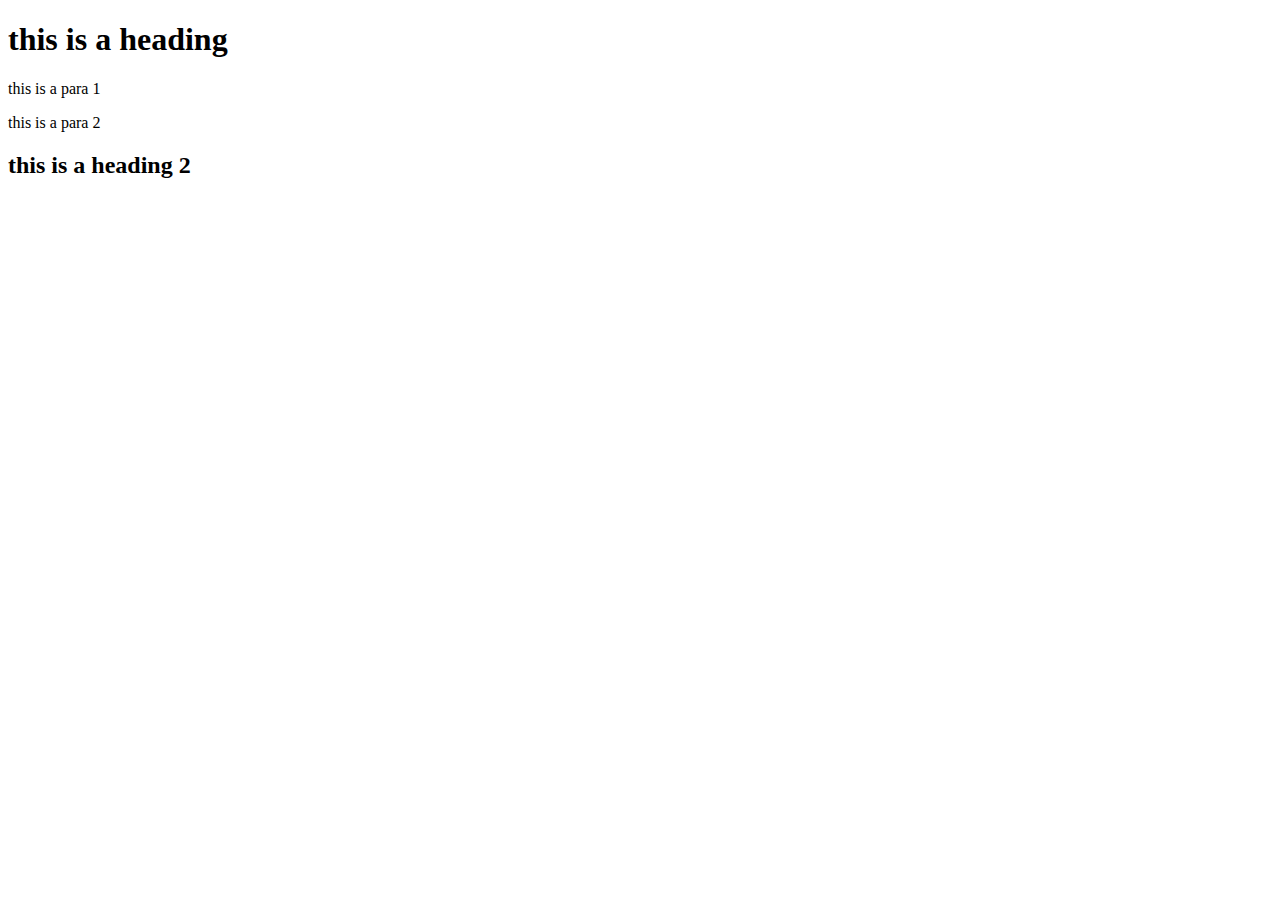
<file: day 13/class.html>
<!DOCTYPE html>
<html lang="en">
<head>
    <meta charset="UTF-8">
    <meta name="viewport" content="width=device-width, initial-scale=1.0">
    <title>Document</title>
</head>
<body>
    <h1 id="heading">this is a heading</h1>
    <p class="para">this is a para 1</p>
    <p class="para">this is a para 2</p>
    <h2>this is a heading 2</h2>
    <script src="specialfunction.js"></script>
</body>
</html>
</file>
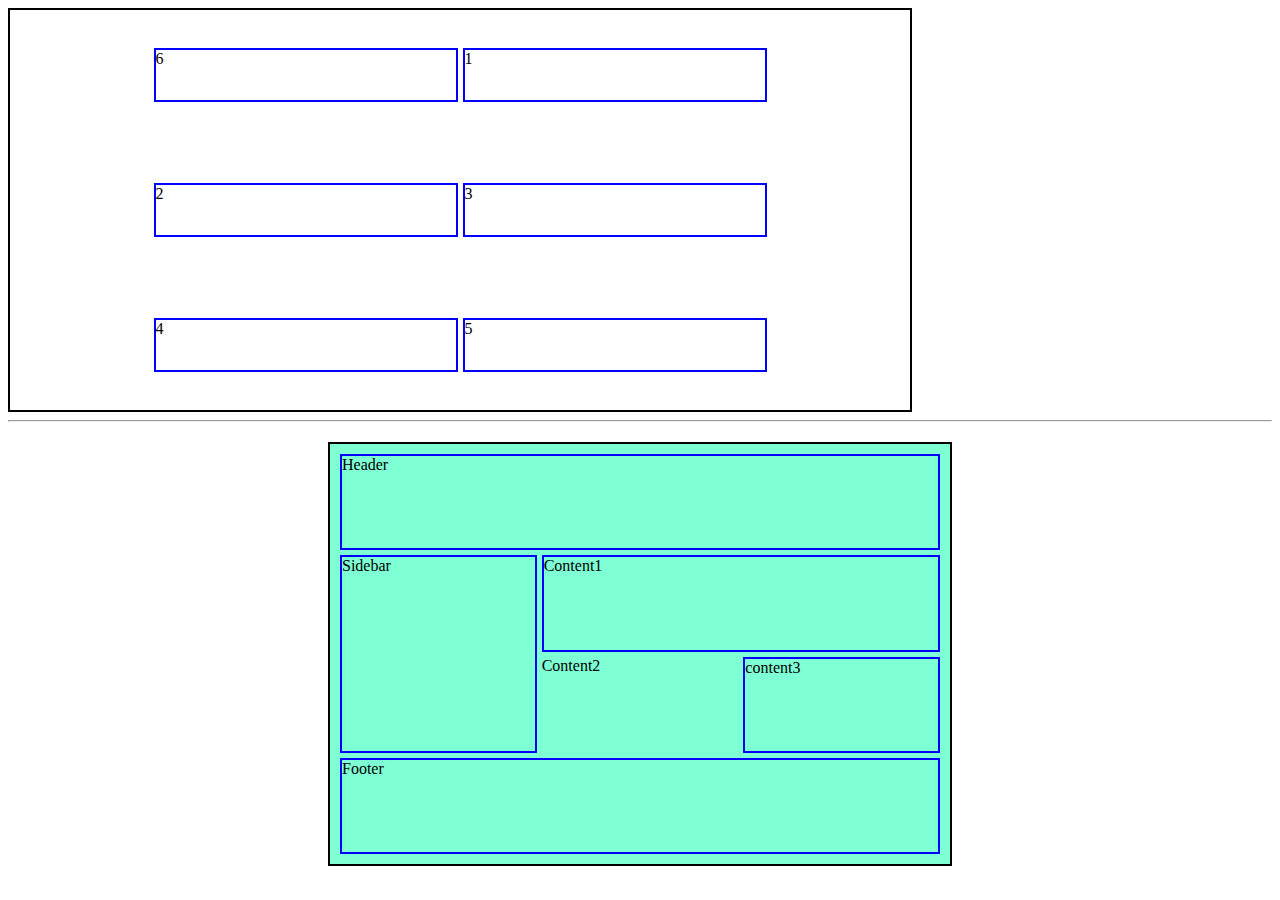
<file: day 5/design.html>
<!DOCTYPE html>
<html lang="en">
<head>
    <meta charset="UTF-8">
    <meta name="viewport" content="width=device-width, initial-scale=1.0">
    <title>Document</title>
    <link rel="stylesheet" href="design1.css">
</head>
<body>
    <div class="container">
         <div class="item">1</div>
          <div class="item">2</div>
           <div class="item">3</div>
            <div class="item">4</div>
            <div class="item">5</div>
            <div class="item">6</div>
    </div>
    <hr>
    <div class="grid-container">
        <div class="items header">Header</div>
         <div class="items sidebar">Sidebar</div>
          <div class="items content1">Content1</div>
           <div class="itemscontent2">Content2</div>
            <div class="items content3">content3</div>
             <div class="items footer">Footer</div>
    </div>
</body>
</html>
</file>
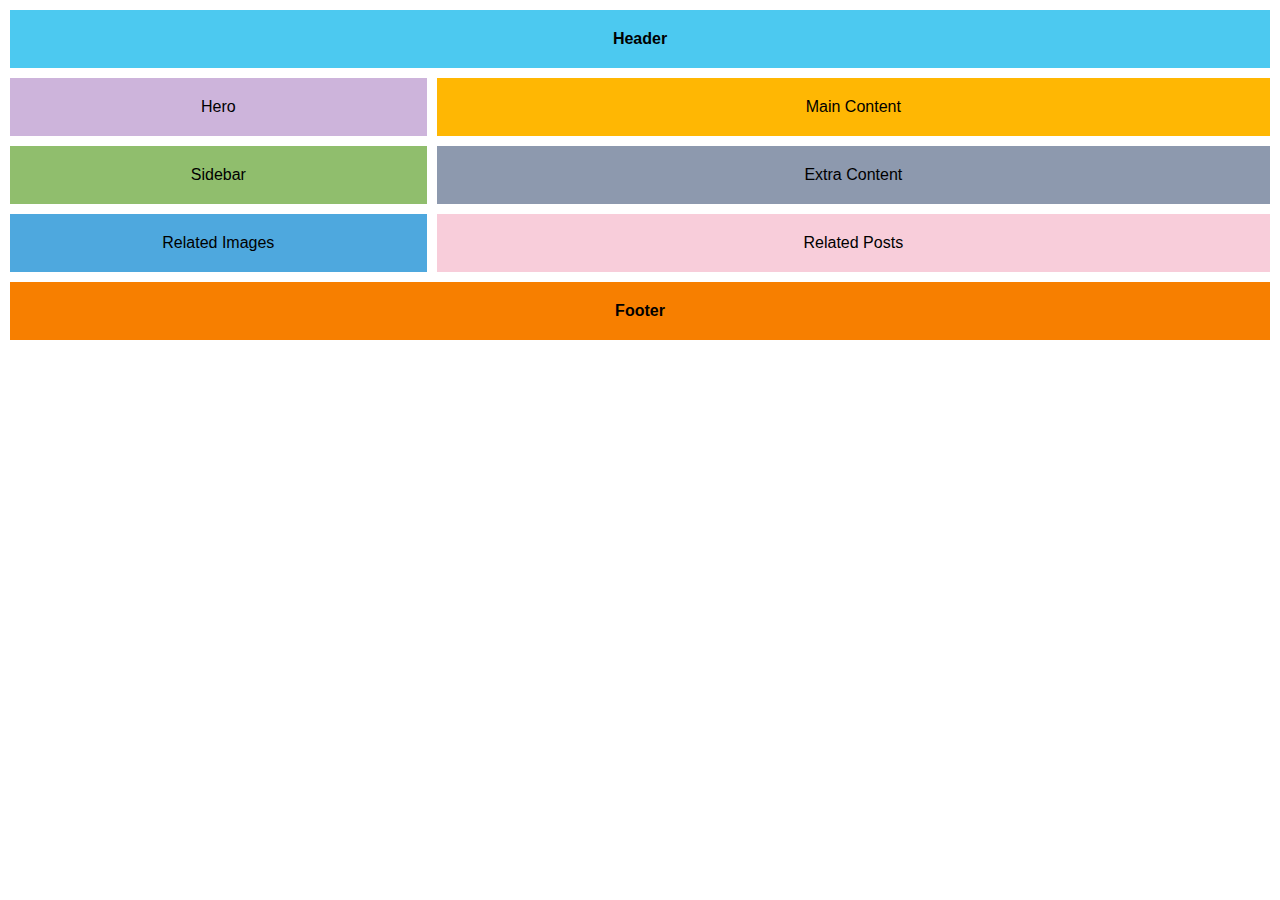
<file: day 5/Task 1.html>
<!DOCTYPE html>
<html lang="en">
<head>
  <meta charset="UTF-8">
  <meta name="viewport" content="width=device-width, initial-scale=1.0">
  <title>Grid Layout Example</title>
  <link rel="stylesheet" href="Task 1.css">
</head>
<body>
  <div class="container">
    <header class="header">Header</header>
    <div class="hero">Hero</div>
    <main class="main">Main Content</main>
    <aside class="sidebar">Sidebar</aside>
    <div class="extra">Extra Content</div>
    <div class="related-images">Related Images</div>
    <div class="related-posts">Related Posts</div>
    <footer class="footer">Footer</footer>
  </div>
</body>
</html>
</file>
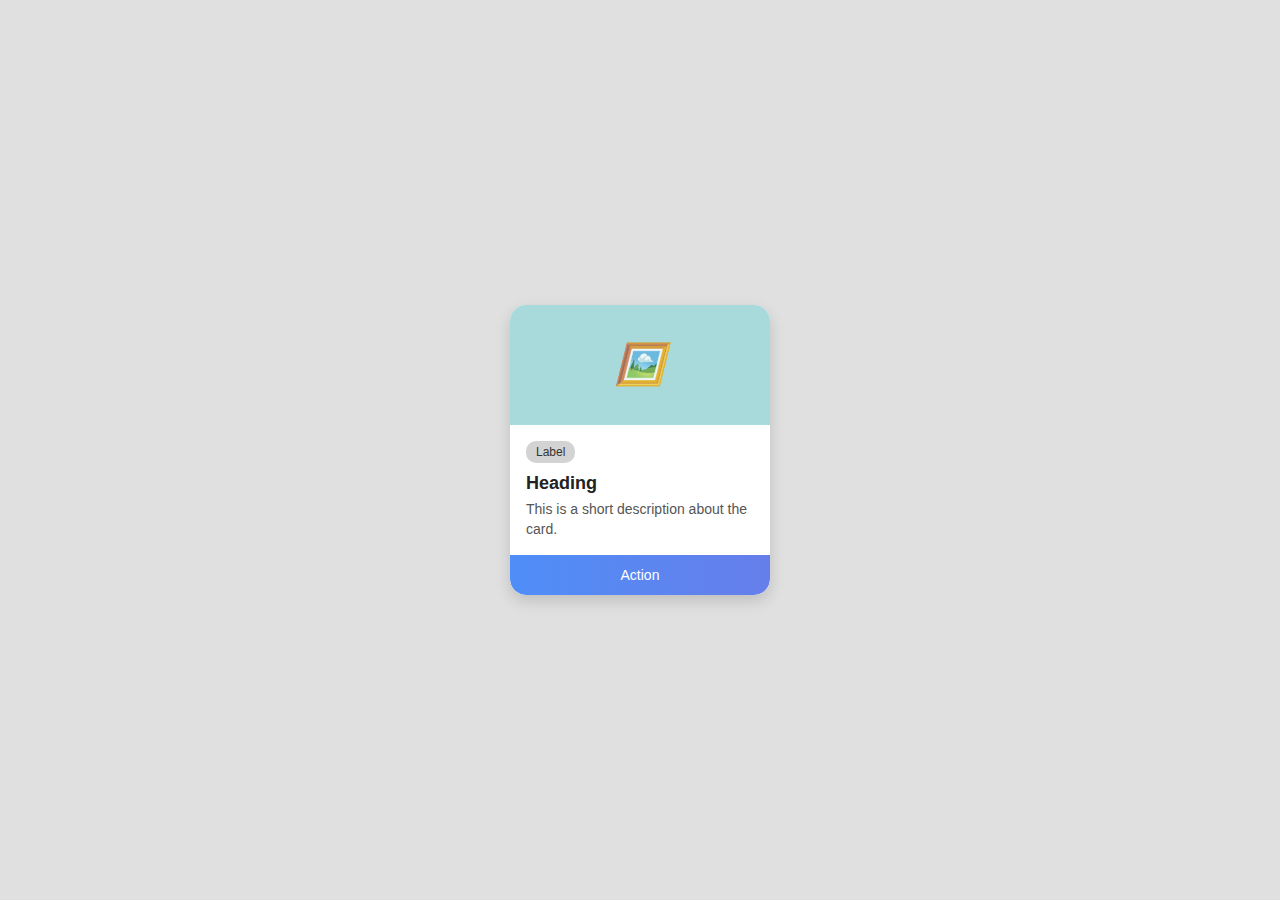
<file: day 5/Task 2.html>
<!DOCTYPE html>
<html lang="en">
<head>
  <meta charset="UTF-8">
  <meta name="viewport" content="width=device-width, initial-scale=1.0">
  <title>Animated Card</title>
  <link rel="stylesheet" href="Task 2.css">
</head>
<body>
  <div class="card">
    <div class="card-image">
      <i class="icon">🖼️</i>
    </div>
    <div class="card-content">
      <span class="label">Label</span>
      <h3 class="heading">Heading</h3>
      <p class="description">This is a short description about the card.</p>
    </div>
    <button class="action-btn">Action</button>
  </div>
</body>
</html>
</file>
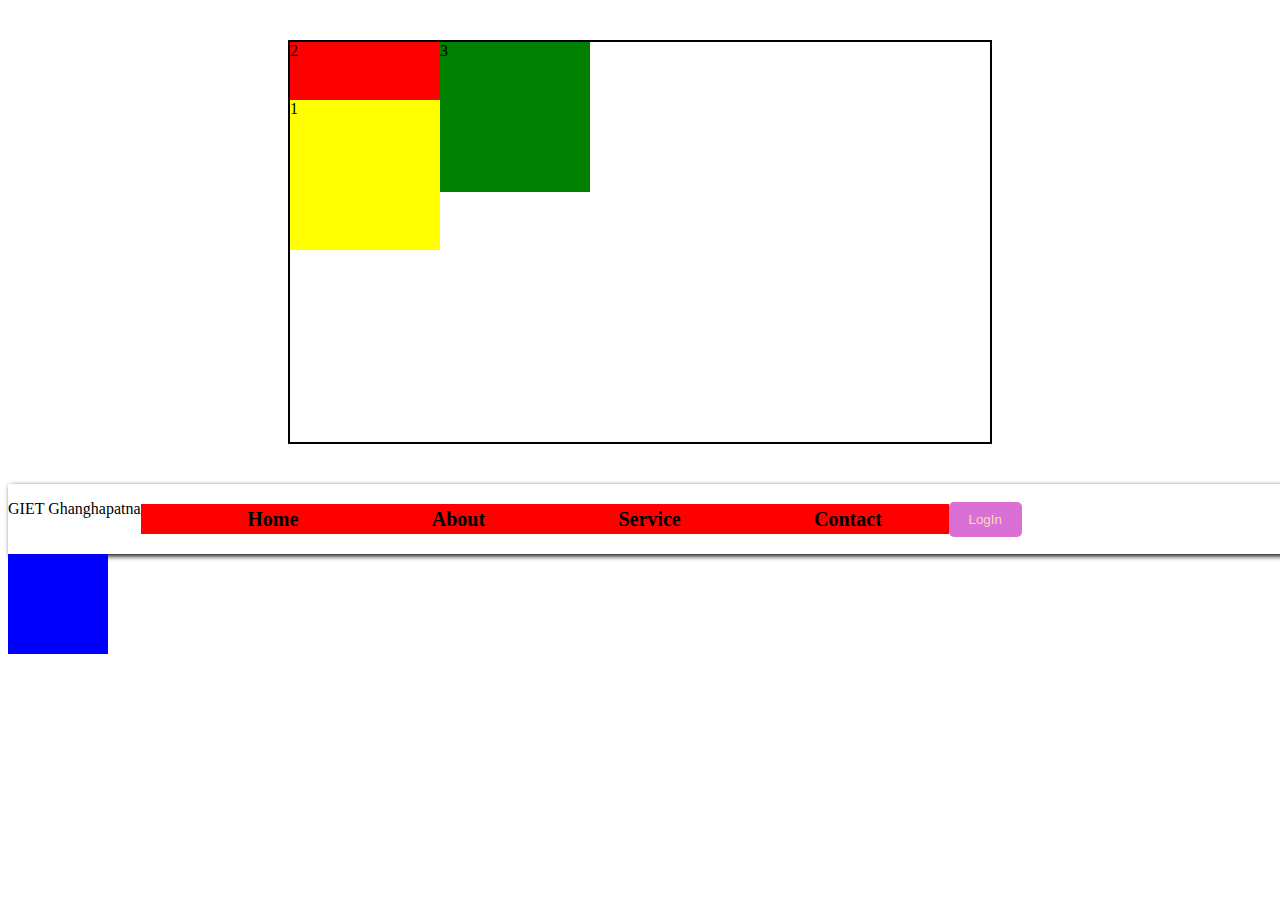
<file: Day 6/index6.html>
<!DOCTYPE html>
<html lang="en">
<head>
    <meta charset="UTF-8">
    <meta name="viewport" content="width=device-width, initial-scale=1.0">
    <title>Document</title>
    <link rel="stylesheet" href="style6.css">
</head>
<body>
    <div class="container">
    <div class="item item1">1</div>
    <div class="item item2">2</div>
    <div class="item item3">3</div>
    </div>
    <!-- <p>Lorem ipsum dolor sit amet consectetur, adipisicing elit. Delectus voluptatibus voluptates maiores illum odio molestiae sit inventore placeat quo fuga, cum, quam veritatis obcaecati id architecto laudantium asperiores numquam atque!
    Consequatur maxime quo illum nobis aperiam aut praesentium, nesciunt repellat impedit consequuntur necessitatibus qui reiciendis cumque quas nulla facilis dolore quidem possimus dolores repudiandae pariatur aspernatur exercitationem omnis. Earum, iusto.
    Iure debitis ipsum, natus perferendis eum labore porro explicabo fugit incidunt quod praesentium delectus repellat iste, accusamus suscipit rem nulla eaque quibusdam repudiandae dolorum voluptatum ullam soluta possimus. Corrupti, veritatis!
    Ad deserunt eius quos provident reprehenderit dicta fuga quisquam alias quae nobis, voluptate quia doloremque beatae iure corrupti aut pariatur neque. Eum possimus autem quisquam aspernatur voluptatibus repellat ut perspiciatis!
    Corporis unde similique minima quibusdam quia. Non, unde reiciendis natus officiis quis porro iste laboriosam itaque consectetur voluptates impedit facere? Ea odit fugiat cumque necessitatibus quaerat velit adipisci nihil nostrum!
    Labore similique dolorem velit inventore sint consequuntur nobis assumenda. Corporis ratione excepturi nisi modi odit consectetur, hic ipsa exercitationem ullam error esse. Exercitationem expedita repellendus sint repudiandae repellat, iusto aliquid.
    Unde blanditiis, ipsa molestias, maxime odit ex eos corporis quasi eligendi, esse iure quis id sed itaque. Unde saepe nihil nesciunt explicabo excepturi. Magni, exercitationem nulla? Possimus quibusdam totam numquam.
    Id eum laborum suscipit doloribus aspernatur? Et temporibus ab omnis odio alias ullam ea labore, delectus architecto eligendi pariatur voluptates exercitationem dignissimos id nemo cumque consequuntur facere illo minima eveniet.
    Facere earum veritatis ducimus officia obcaecati nam commodi vel laboriosam rerum velit alias amet provident, voluptates est reprehenderit aliquam, consectetur qui quod ipsam placeat quo. Incidunt fugit temporibus officiis modi?
    Non voluptates cumque odit quo quae neque labore. Consequatur itaque nesciunt ratione saepe ipsum sint consequuntur in at, provident fugiat soluta optio nisi tempore accusantium, doloribus ullam et rerum eaque!
    Magnam iste quod vero eaque odio, omnis reprehenderit totam odit recusandae, a voluptas quisquam sequi, voluptates quos. Tempora a rerum, enim amet quas quos ipsa rem vero illo consectetur quaerat.
    Praesentium saepe blanditiis, deleniti, doloribus veniam magni alias sit officiis, quae ex excepturi recusandae nesciunt accusamus mollitia at autem dignissimos impedit. Fuga tenetur dolorum eligendi quod magnam. Aliquid, beatae saepe.
    Explicabo ut porro tempora provident, labore aperiam praesentium sit dolore nesciunt fugiat nostrum maxime odit? Velit laborum a repellat dignissimos error maiores omnis perspiciatis eligendi! Sunt commodi inventore quam a?
    Ea omnis voluptatibus magnam vero dolorum quis sunt rerum minus neque. Voluptas ea fugit, aliquid voluptatum quia earum consequatur nam magni rerum magnam nesciunt, tempora commodi fuga? Voluptatem, dolores quia.
    Quod asperiores rem repudiandae ratione. Saepe reiciendis, doloribus exercitationem reprehenderit quod veniam repellat culpa, in maxime dolores tenetur? Enim aliquid asperiores repudiandae odio molestias, laudantium saepe quaerat harum laboriosam ratione?
    Numquam tempora consectetur quibusdam unde ab eius corrupti voluptas, soluta quis iste officiis vel eos exercitationem veritatis repellat! Labore quisquam iure, cum odit earum minus nostrum sunt expedita ab. Ab.
    Nihil, minima dolorem delectus mollitia aut accusamus. Eos saepe laborum voluptates architecto alias, dolores incidunt et quis atque quisquam maxime facere hic iusto voluptate aperiam, obcaecati eveniet eum optio tempore.
    Quae ut quisquam numquam aliquid commodi saepe doloremque minus omnis ex vel! Deserunt debitis commodi, facilis quae nobis odit, illum molestias fuga unde nam est similique, harum numquam voluptas eos.
    Ab <p class="paragraph">deserunt nemo nam maxime cum autem ullam corrupti assumenda magnam quas. Inventore nam veritatis ullam repellendus, aliquam molestiae tempore totam dolorum similique, et veniam impedit. Dolorem aperiam distinctio totam?
    Labore incidunt veniam, voluptatibus officia fugit non repudiandae quos fugiat commodi eveniet. Natus quisquam saepe laudantium dolorum accusamus doloremque aspernatur facilis quos eligendi perspiciatis consequatur ut, placeat, eveniet nesciunt sunt?
    A ex rerum maiores modi. Voluptas odio dolorum commodi quos necessitatibus, nisi, harum doloremque accusamus corporis ex sit consectetur incidunt explicabo quae aliquid fugiat! Reiciendis numquam ipsum dolorem nobis laborum.
    In dolor laboriosam, magni fugiat tenetur quasi repellat nam reprehenderit quaerat voluptas sunt, ab possimus! Consectetur consequatur a reiciendis explicabo quaerat. Eos dignissimos accusamus, magnam porro obcaecati consequatur et iusto.
    Est soluta accusantium reiciendis quaerat perferendis delectus dolorem labore commodi inventore voluptatem nisi dignissimos ex veniam excepturi consequuntur velit, dolores sapiente beatae deserunt. Facilis, dolorem a doloremque officia debitis architecto?
    Quae explicabo quia fuga unde deserunt quisquam optio consequatur totam? Error cumque, velit voluptatibus id corrupti sint nulla reprehenderit dicta fuga iusto, qui quia sit maiores vero numquam eius ratione!
    Eligendi laboriosam pariatur repellendus ducimus magni, accusamus sed vel. Amet dolor excepturi, delectus enim qui culpa quos repellendus possimus dolorem libero, quo quam aut earum quidem voluptas commodi fuga ipsam.
    Voluptas fugit voluptatibus ut beatae cum vitae quaerat, tempora quasi amet illum odio blanditiis quod atque, aut consequuntur magnam vel? Temporibus enim quis quaerat hic voluptatum molestias facere delectus quos.
    Quae, ex similique consequatur minus earum quo accusantium autem accusamus eligendi modi odit quibusdam. Labore cumque animi reiciendis nulla ex? Tenetur possimus consequuntur magnam reiciendis quisquam. Non quibusdam quisquam corrupti!
    Dolores quia nemo accusantium porro repellat placeat harum repudiandae nisi omnis aut maxime similique quaerat natus, soluta provident ea eius ipsum ducimus iste exercitationem recusandae ad! Porro accusamus ducimus quibusdam.
    Ex sapiente mollitia labore consequuntur quod rem sequi eius maxime, earum nam maiores enim magni omnis autem nobis ipsam esse tempora? Consequuntur ex, tempore assumenda corrupti iure laudantium labore modi?
    Vero vel ex, rem odit ipsum suscipit facere molestiae voluptates ipsam sunt odio aliquam aut neque! Architecto explicabo animi totam non nisi. Nulla laudantium dolores quae enim error obcaecati modi?
    Impedit</p> sunt explicabo. Eius nam quae quo nobis ratione. Vel ratione eum minima soluta laudantium animi corrupti, placeat non perspiciatis doloribus. Repellat exercitationem quasi, eligendi qui deleniti sapiente placeat mollitia.
    Cumque nihil possimus perferendis nam laborum commodi. Dignissimos, tempora asperiores nesciunt quis voluptate ab sit corrupti sapiente voluptatibus illo. Consectetur fugiat illum itaque eaque neque dolorum harum minus nobis magni?
    Tenetur voluptates quibusdam culpa sequi? Ea provident facilis neque mollitia distinctio quidem eveniet recusandae deleniti molestias! Accusamus voluptatem veritatis laboriosam, nulla aperiam non enim voluptate fugiat! Facilis quibusdam inventore tempora!
    Mollitia porro non, sunt sapiente alias, amet ad tempore eveniet quidem autem dignissimos maxime natus magni cupiditate dolore fuga voluptatum provident nemo expedita magnam. Aut sapiente quod optio itaque possimus.
    Veniam totam voluptatibus sequi modi facilis maxime nulla eos dolorem, nam dolore nesciunt reprehenderit sapiente omnis maiores quasi doloremque officia. Iusto odit sequi voluptas, fugiat dolorem ad dicta autem eius.
    Fugit placeat accusantium praesentium corporis assumenda pariatur, ut mollitia architecto aliquam libero, reprehenderit natus vitae quibusdam dicta iusto expedita! Doloribus quo aut illum reiciendis eos et error fugiat explicabo in.
    Repudiandae obcaecati consequatur consectetur eum recusandae, incidunt dolores voluptates sint quisquam fugit eligendi quis cupiditate illo porro iure magnam accusantium, itaque totam corporis adipisci? Totam ut labore voluptatibus corporis itaque?
    Numquam, quas fugiat rem inventore culpa reprehenderit nobis unde. Sunt nesciunt rerum asperiores aperiam illo perferendis officiis ipsam dolore esse ipsa unde inventore recusandae fugit architecto, voluptate voluptatibus nobis ratione?
    Architecto cupiditate quos maiores aliquam eaque nobis omnis at qui, animi porro vitae delectus accusamus. Mollitia, velit aspernatur quia animi, quas soluta est eos voluptates quae quis doloremque ipsa nesciunt.
    Enim omnis ducimus blanditiis rerum fuga eaque fugiat alias esse labore voluptatum, sunt perferendis dolorem iusto hic culpa aliquid neque doloribus atque veniam, nam a saepe necessitatibus exercitationem! Quam, in.
    Distinctio voluptate hic cupiditate unde error et adipisci odio necessitatibus reprehenderit doloribus perspiciatis optio ex debitis quisquam magnam, autem, earum accusamus? Commodi molestiae nisi consectetur inventore, nemo fugiat aliquid corrupti.
    Fugit necessitatibus obcaecati earum corrupti recusandae nostrum, ut at omnis quis in, magnam blanditiis cupiditate minus. Ipsam molestias recusandae explicabo placeat quae voluptas omnis asperiores, voluptates cupiditate animi pariatur dolor!
    Necessitatibus et consequatur id voluptate aspernatur praesentium labore quas. Quod inventore alias quasi perferendis fugit nesciunt facere! Totam, officia beatae quod voluptas ipsa sed perferendis alias voluptate aliquid assumenda fugit.
    Animi aliquid cum praesentium sapiente, quam mollitia! Officia atque doloribus, dicta debitis, at et cupiditate ullam in voluptatem deleniti ex consectetur tempore, tempora ad. Facere sed ducimus adipisci debitis ratione.
    Dolor, numquam. Molestias, suscipit debitis quam ex quae, dolor ipsum quibusdam similique doloribus culpa eveniet natus magni earum nobis quos, doloremque enim asperiores voluptatibus illum maxime dolore necessitatibus. Voluptas, saepe!
    Delectus aperiam suscipit corrupti velit error distinctio quam debitis tempora nisi necessitatibus, laborum labore, ipsam ad molestias laboriosam. Soluta corrupti eaque odit odio deserunt nihil nam nisi quod itaque pariatur.
    Magnam beatae adipisci minus, nihil earum dolores exercitationem aliquam incidunt excepturi distinctio! Quis harum vero aperiam, rerum ab corporis fugit similique natus excepturi exercitationem quas, alias inventore amet quo odio.
    Corporis explicabo id sequi officia eius, iure corrupti natus ex neque beatae maiores laboriosam voluptas maxime cum a saepe quas temporibus recusandae dolore atque quam? Temporibus vero suscipit voluptatem molestiae.
    Dolores vel quae qui tempora hic maiores ex ad deleniti nostrum unde reiciendis consequatur minima, repellendus placeat fuga quam dignissimos repellat. Inventore assumenda saepe cupiditate maxime dolore adipisci consequuntur ad.
    Error ullam ad eos, ut mollitia odio vitae temporibus. Voluptatum harum consequatur neque ut sapiente suscipit eum vero quis tempora odit, enim necessitatibus voluptate eos totam molestiae esse doloribus. Id? -->

<nav>
    <div class="nav-logo"> 
        <p>GIET <span>Ghanghapatna</span></p>
    </div>
        
        <ul>
            <li>Home</li>
             <li>About</li>
              <li>Service</li>
               <li>Contact</li>
        </ul>
        <div class="nav-btn">
            <button>LogIn</button>
        </div>
 
</nav>
<div class="move"></div>
</body>
</html>
</file>
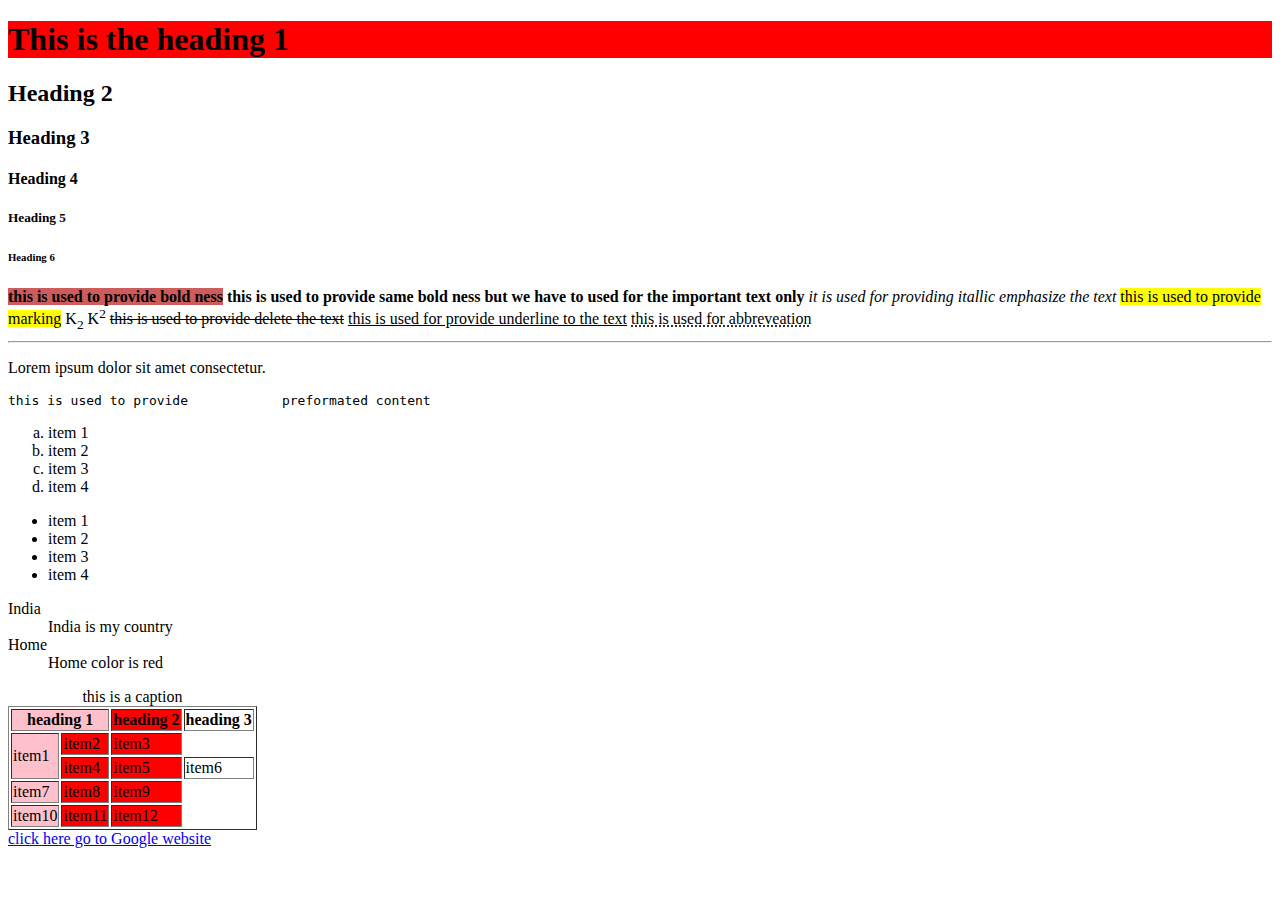
<file: day-1/insex.html>
<!-- All HTML code  -->
 <!DOCTYPE html>
<html lang="en">

<head>
    <meta charset="UTF-8">
    <meta name="viewport" content="width=device-width, initial-scale=1.0">
    <title>first class of html</title>
</head>

<body>
    <!-- this is headings -->
    <h1 style="background-color: red;">This is the heading 1</h1>
    <h2>Heading 2</h2>
    <h3>Heading 3</h3>
    <h4>Heading 4</h4>
    <h5>Heading 5</h5>
    <h6>Heading 6</h6>

    <!-- formating tags -->
    <!-- for bold -->
    <b style="background-color: indianred;">this is used to provide bold ness</b>
    <strong>this is used to provide same bold ness but we have to used for the important text only</strong>
    <i>it is used for providing itallic</i>
    <em>emphasize the text</em>
    <mark>this is used to provide marking</mark>
    K<sub>2</sub>
    K<sup>2</sup>
    <del>this is used to provide delete the text</del>
    <u>this is used for provide underline to the text</u>
    <abbr title="this is the error">this is used for abbreveation</abbr>

    <!-- extra tag -->
     <br>
     <hr>
     <p>Lorem ipsum dolor sit                amet consectetur.</p>
     <pre>this is used to provide            preformated content</pre>

     <!-- List -->
      <!-- types
        1.order list
        2.unorder list
        3.description list
      -->

      <ol type="a">
        <li>item 1</li>
        <li>item 2</li>
        <li>item 3</li>
        <li>item 4</li>
      </ol>
      <ul >
        <li>item 1</li>
        <li>item 2</li>
        <li>item 3</li>
        <li>item 4</li>
      </ul>

      <dl>
        <dt>India</dt>
        <dd>India is my country</dd>

        <dt>Home</dt>
        <dd>Home color is red</dd>
      </dl>
      <!-- Table -->
       <table border="1">
        <caption>this is a caption</caption>
        <colgroup>
            <col style="background-color: pink;">
            <col span="2" style="background-color: red;"> 
        </colgroup>
        <thead>
            <tr>
                <th colspan="2">heading 1</th>
                <th>heading 2</th>
                <th>heading 3</th>
            </tr>
        </thead>

        <tbody>
            <tr>
                <td rowspan="2">item1</td>
                <td>item2</td>
                <td>item3</td>
            </tr>
            <tr>
                <td>item4</td>
                <td>item5</td>
                <td>item6</td>
            </tr>
            <tr>
                <td>item7</td>
                <td>item8</td>
                <td>item9</td>
            </tr>
        </tbody>
        <tfoot>
            <tr>
                <td>item10</td>
                <td>item11</td>
                <td>item12</td>
            </tr>
        </tfoot>
       </table>

       <!-- anchor tag -->

       <a href="https://www.google.com" target="_blank">click here go to Google website</a>

</body>
</html>
</file>
<file: day 5/design1.css>
.container{
    width: 900px;
    height: 400px;
    border: 2px solid black;
    flex-direction: row;
    justify-content: center;
    display: flex;
    flex-direction: row;
    align-items: center;
    flex-wrap: wrap;
    gap: 5px;
    
}
.item{
    width: 300px;
    height: 50px;
    border: 2px solid blue;
    /* display: flex; */
}
.item:nth-child(1){
order: 7;
}
.item:nth-child(2){
order: 7;
}
.item:nth-child(3){
order: 7;
}
.item:nth-child(4){
order: 7;
}
.item:nth-child(5){
order: 7;
}


.grid-container{
    width: 600px;
    height: 400px;
    padding: 10px;
    border: 2px solid black;
    margin: 20px auto;
    display: grid;
    background-color: aquamarine;
    grid-template-columns: repeat(3,1fr);
    grid-template-rows: repeat(4,1fr);
    gap: 5px;
}
.items{
    border: 2px solid blue;
}
.header{
    grid-column-start: 1;
    grid-column-end: 4;
    /* justify-content: center;
    align-content: center;
    margin-left: 20px; */
}
.sidebar{
    grid-row-end: 4;
    grid-row-start: 2;
}
.content1{
    grid-column-start: 2;
    grid-column-end: 4;
}
.content2{
     grid-column-start: 2;
    grid-column-end: 3;
}
.content3{
     grid-column-start: 3;
    grid-column-end: 4;
}
.footer{
grid-column-start: 1;
    grid-column-end: 4;
}
</file>
<file: day 5/Task 1.css>
* {
  margin: 0;
  padding: 0;
  box-sizing: border-box;
}

body {
  font-family: Arial, sans-serif;
}

.container {
  display: grid;
  grid-template-areas:
    "header header"
    "hero main"
    "sidebar extra"
    "related-images related-posts"
    "footer footer";
  grid-template-columns: 1fr 2fr;
  gap: 10px;
  padding: 10px;
}

header {
  grid-area: header;
  background-color: #4cc9f0;
  padding: 20px;
  text-align: center;
  font-weight: bold;
}

.hero {
  grid-area: hero;
  background-color: #cdb4db;
  padding: 20px;
  text-align: center;
}

.main {
  grid-area: main;
  background-color: #ffb703;
  padding: 20px;
  text-align: center;
}

.sidebar {
  grid-area: sidebar;
  background-color: #90be6d;
  padding: 20px;
  text-align: center;
}

.extra {
  grid-area: extra;
  background-color: #8d99ae;
  padding: 20px;
  text-align: center;
}

.related-images {
  grid-area: related-images;
  background-color: #4ea8de;
  padding: 20px;
  text-align: center;
}

.related-posts {
  grid-area: related-posts;
  background-color: #f8cdda;
  padding: 20px;
  text-align: center;
}

footer {
  grid-area: footer;
  background-color: #f77f00;
  padding: 20px;
  text-align: center;
  font-weight: bold;
}

/* Responsive layout for smaller screens */
@media (max-width: 768px) {
  .container {
    grid-template-areas:
      "header"
      "hero"
      "main"
      "sidebar"
      "extra"
      "related-images"
      "related-posts"
      "footer";
    grid-template-columns: 1fr;
  }
}
</file>
<file: Day 6/style6.css>
.container{
    width: 700px;
    height: 400px;
   border: 2px solid black;
   margin: 40px auto;
}
.item{
    float: left;
}
.item1{
    width: 150px;
    height: 150px;
    background-color:  yellow;
    position: absolute;
    top: 100px;
}
.item2{
    width: 150px;
    height: 150px;
    background-color: red;
}
.item3{
    width: 150px;
    height: 150px;
    background-color: green;
}
.paragraph{
    position: sticky;
    top: 30px;
    left: 0px;
    color: rgb(224, 14, 175);
    background-color: brown;

}
nav{
    width: 100vw;
    height: 70px;
    box-shadow: 2px 2px 5px black;
    display: flex;
}
nav-logo{
    width: 30%;
    display: flex;
    align-items: center;
    justify-content: center;
    background-color: darkblue;
}
nav-logo p{
    color: blue
    fontsize: 25px;
}
nav-logo p span{
    color:orangered
}
ul{
    width: 60%;
    background-color: red;
    display: flex;
    justify-content: space-around;
    align-items: center;
    list-style: none;
    font-size: 20px;
    font-weight: 600;
    
}
ul li{

}
.nav-btn{
    display: flex;
    justify-content: center;
    align-items: center;
}
.nav-btn button{
    padding: 10px 20px;
    background-color: orchid;
    border: none;
    border-radius: 5px;
    color: wheat;


}
.nav-btn button:hover{
    background-color: blue;
    cursor: pointer;
}
.move{
    width: 100px;
    height: 100px;
    background-color: blue;
    transition-property: all;
    transition-duration: ;

}
</file>
<file: day 5/Task 2.css>
/* Reset and base styles */
* {
  margin: 0;
  padding: 0;
  box-sizing: border-box;
  font-family: "Poppins", sans-serif;
}

body {
  height: 100vh;
  display: flex;
  justify-content: center;
  align-items: center;
  background: #e0e0e0;
}

/* Card container */
.card {
  width: 260px;
  background: white;
  border-radius: 16px;
  overflow: hidden;
  box-shadow: 0 6px 15px rgba(0, 0, 0, 0.15);
  transition: all 0.3s ease;
}

.card:hover {
  transform: translateY(-10px);
  box-shadow: 0 12px 25px rgba(0, 0, 0, 0.2);
}

/* Image section */
.card-image {
  background: #a8dadc;
  height: 120px;
  display: flex;
  justify-content: center;
  align-items: center;
}

.icon {
  font-size: 40px;
  opacity: 0.8;
}

/* Content section */
.card-content {
  padding: 16px;
  text-align: left;
}

.label {
  display: inline-block;
  background: #d3d3d3;
  color: #333;
  font-size: 12px;
  padding: 4px 10px;
  border-radius: 10px;
}

.heading {
  margin: 10px 0 6px;
  font-size: 18px;
  color: #222;
}

.description {
  font-size: 14px;
  color: #555;
  line-height: 1.4;
}

/* Button section */
.action-btn {
  width: 100%;
  border: none;
  outline: none;
  padding: 12px;
  background: linear-gradient(90deg, #4f8ef7, #667eea);
  color: white;
  font-size: 14px;
  border-bottom-left-radius: 16px;
  border-bottom-right-radius: 16px;
  cursor: pointer;
  transition: all 0.3s ease;
}

.action-btn:hover {
  background: linear-gradient(90deg, #3b6de0, #5a6de8);
}
</file>
